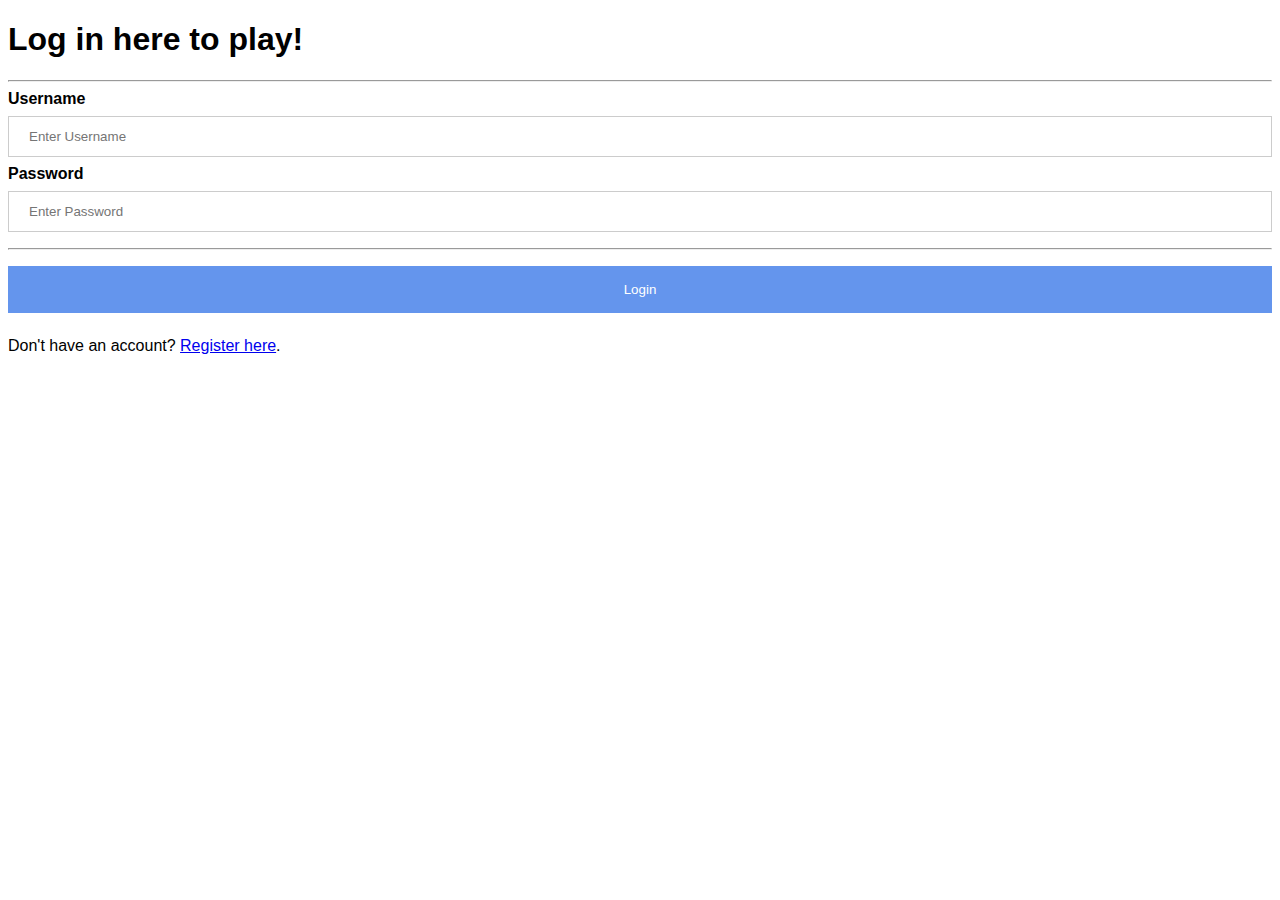
<file: resources/Client/login.html>
<!DOCTYPE html>
<html lang="en">
<head>
    <meta charset="UTF-8">
    <title>Login</title>
</head>
<style>
    body {font-family: Arial, Helvetica, sans-serif;}
    form {border: 2px solid #f1f1f1;}

    input[type=text], input[type=password] {
        width: 100%;
        padding: 12px 20px;
        margin: 8px 0;
        display: inline-block;
        border: 1px solid #ccc;
        box-sizing: border-box;
    }

    button {
        background-color: cornflowerblue;
        color: white;
        padding: 16px 20px;
        margin: 8px 0;
        border: none;
        cursor: pointer;
        width: 100%;
    }
</style>
<body>

<h1>Log in here to play!</h1>
<hr>
<div class ="container">
    <label for="Username">
    <b>Username</b></label>
    <input type="text" placeholder="Enter Username" name="uname" required>

    <label for="Password"><b>Password</b></label>
    <input type="password" placeholder="Enter Password" name="psw" required>
    <hr>
    <button type="submit">Login</button>
    <div class="container login">
        <p>Don't have an account? <a href="http://localhost:8081/client/register.html">Register here</a>.</p>
    </div>

</div>

</body>
</html>
</file>
